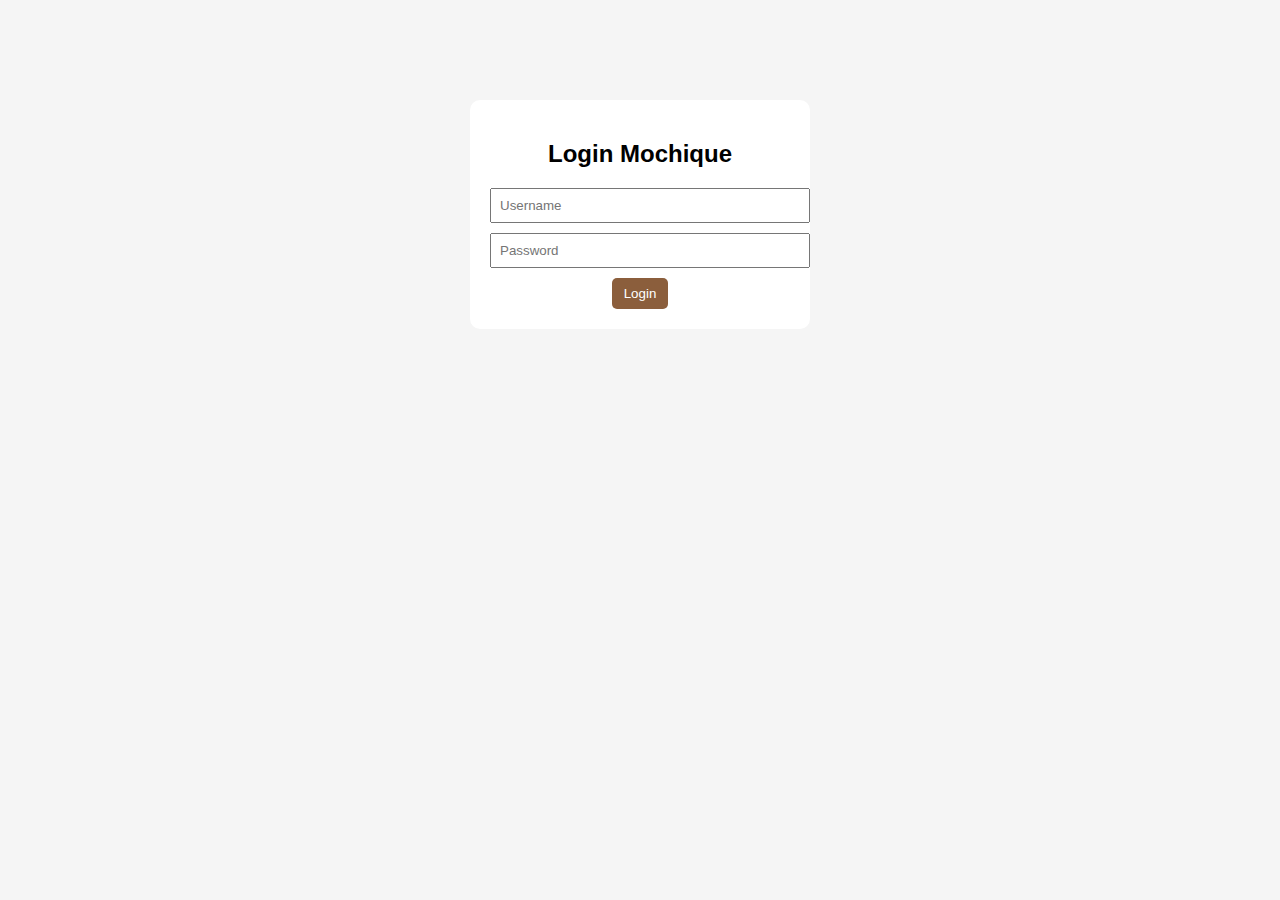
<file: index.html>
<!DOCTYPE html>
<html lang="id">
<head>
    <meta charset="UTF-8">
    <title>Login - Mochique</title>
    <link rel="stylesheet" href="style.css">
</head>
<body>

<div class="login-box">
    <h2>Login Mochique</h2>
    <input type="text" id="username" placeholder="Username">
    <input type="password" id="password" placeholder="Password">
    <button onclick="login()">Login</button>
</div>

<script src="script.js"></script>
</body>
</html>
</file>
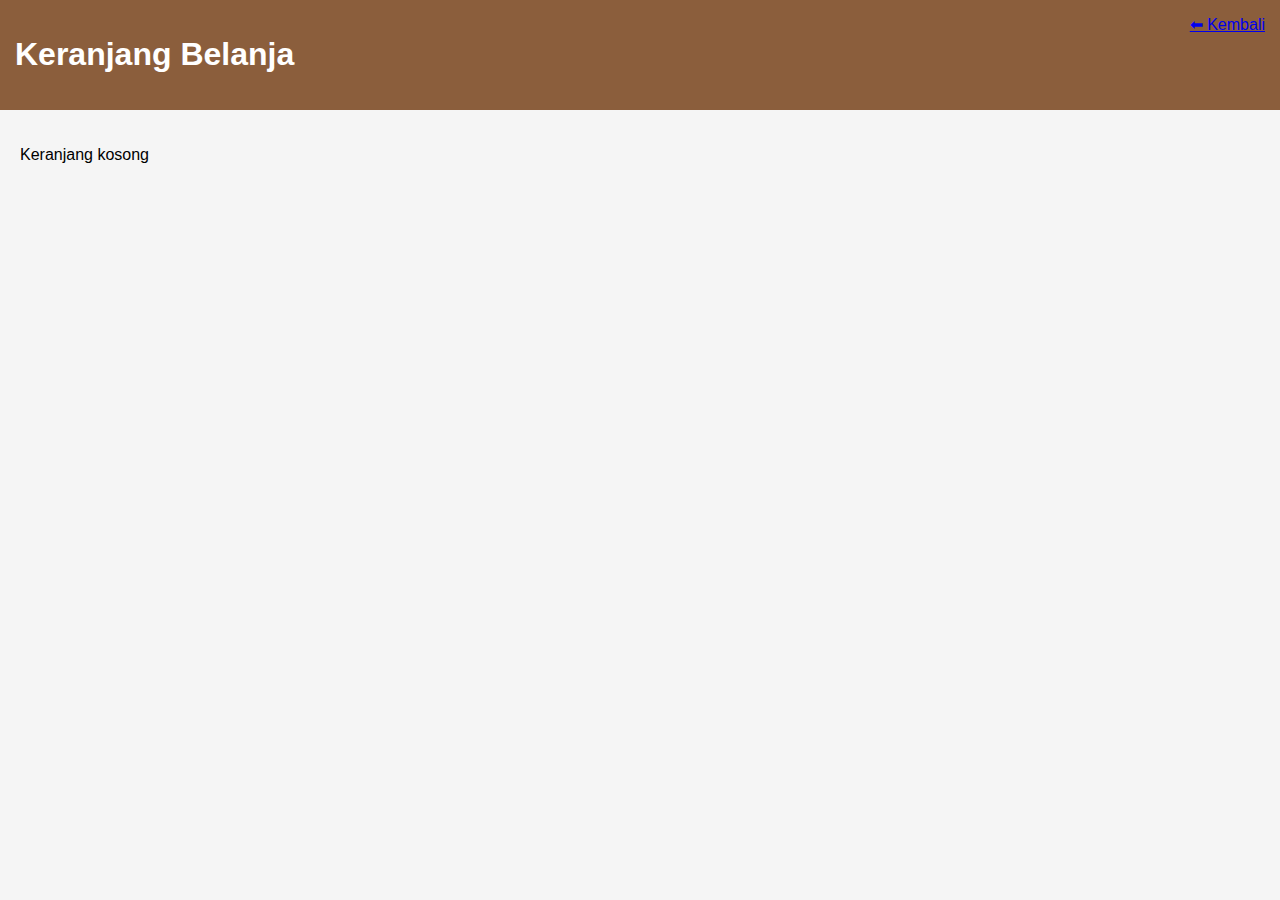
<file: cart.html>
<!DOCTYPE html>
<html lang="id">
<head>
    <meta charset="UTF-8">
    <title>Keranjang - Mochique</title>
    <link rel="stylesheet" href="style.css">
</head>
<body>

<header>
    <h1>Keranjang Belanja</h1>
    <a href="home.html">⬅ Kembali</a>
</header>

<div class="container" id="cartItems"></div>

<script src="script.js"></script>
</body>
</html>
</file>
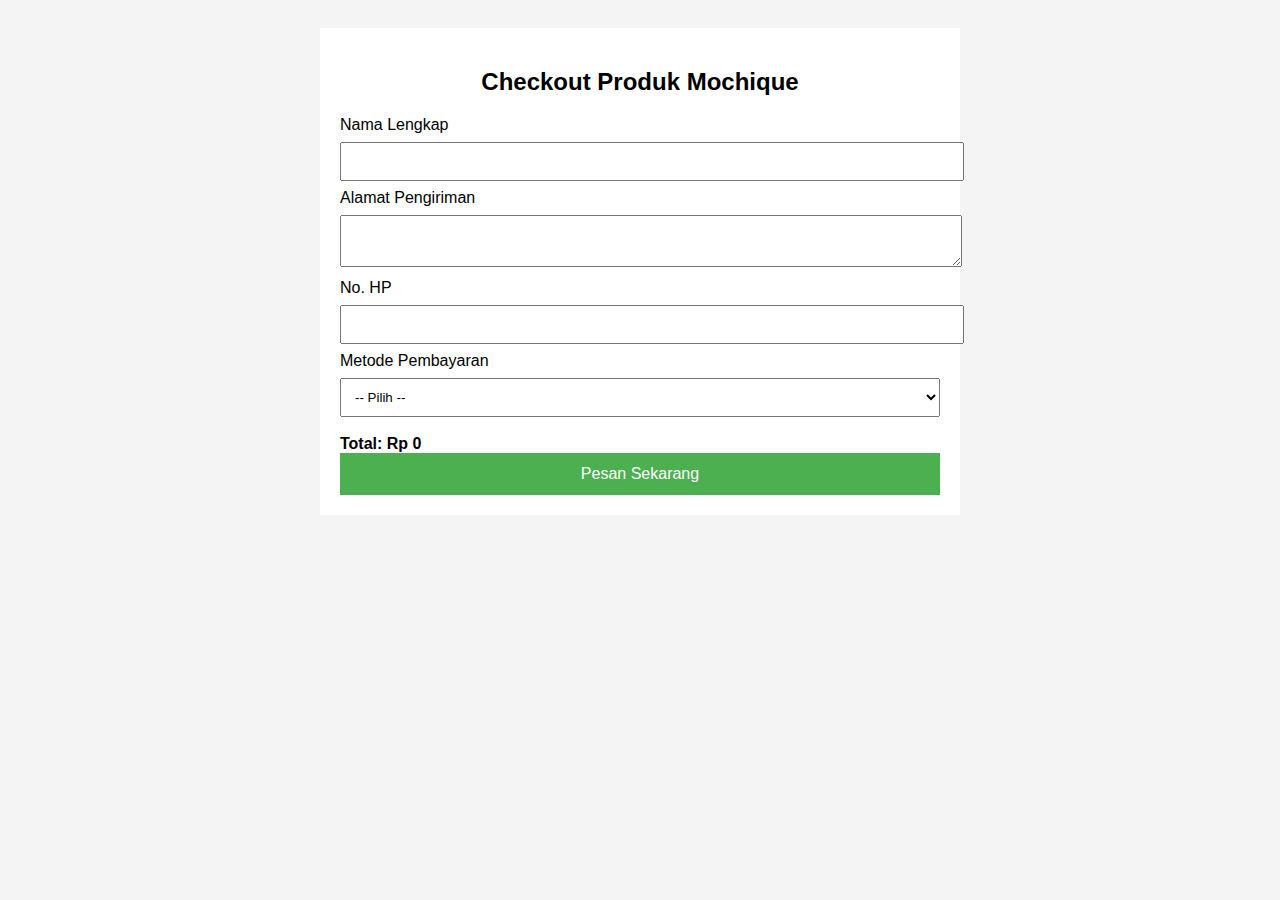
<file: checkout.html>
<!DOCTYPE html>
<html lang="id">
<head>
<meta charset="UTF-8">
<title>Checkout - Mochique</title>
<style>
body{
  font-family: Arial, sans-serif;
  background:#f4f4f4;
  padding:20px;
}
.checkout-container{
  max-width:600px;
  margin:auto;
  background:white;
  padding:20px;
}
h2{
  text-align:center;
}
input, textarea, select{
  width:100%;
  padding:10px;
  margin:8px 0;
}
button{
  background:#4CAF50;
  color:white;
  padding:12px;
  border:none;
  cursor:pointer;
  width:100%;
  font-size:16px;
}
button:hover{
  background:#45a049;
}
.total{
  font-weight:bold;
  margin-top:10px;
}
</style>
</head>

<body>

<div class="checkout-container">
  <h2>Checkout Produk Mochique</h2>

  <form onsubmit="submitOrder(event)">
    <label>Nama Lengkap</label>
    <input type="text" required>

    <label>Alamat Pengiriman</label>
    <textarea required></textarea>

    <label>No. HP</label>
    <input type="tel" required>

    <label>Metode Pembayaran</label>
    <select required>
      <option value="">-- Pilih --</option>
      <option>Transfer Bank</option>
      <option>COD</option>
      <option>E-Wallet</option>
    </select>

    <div class="total" id="totalHarga">
      Total: Rp 0
    </div>

    <button type="submit">Pesan Sekarang</button>
  </form>
</div>

<script>
let cart = JSON.parse(localStorage.getItem("cart")) || [];
let total = 0;

cart.forEach(item => {
  total += item.price;
});

document.getElementById("totalHarga").innerHTML =
  "Total: Rp " + total.toLocaleString("id-ID");

function submitOrder(e){
  e.preventDefault();
  alert("Pesanan berhasil! Terima kasih sudah membeli Mochique ❤️");
  localStorage.removeItem("cart");
  window.location.href = "index.html";
}
</script>

</body>
</html>
</file>
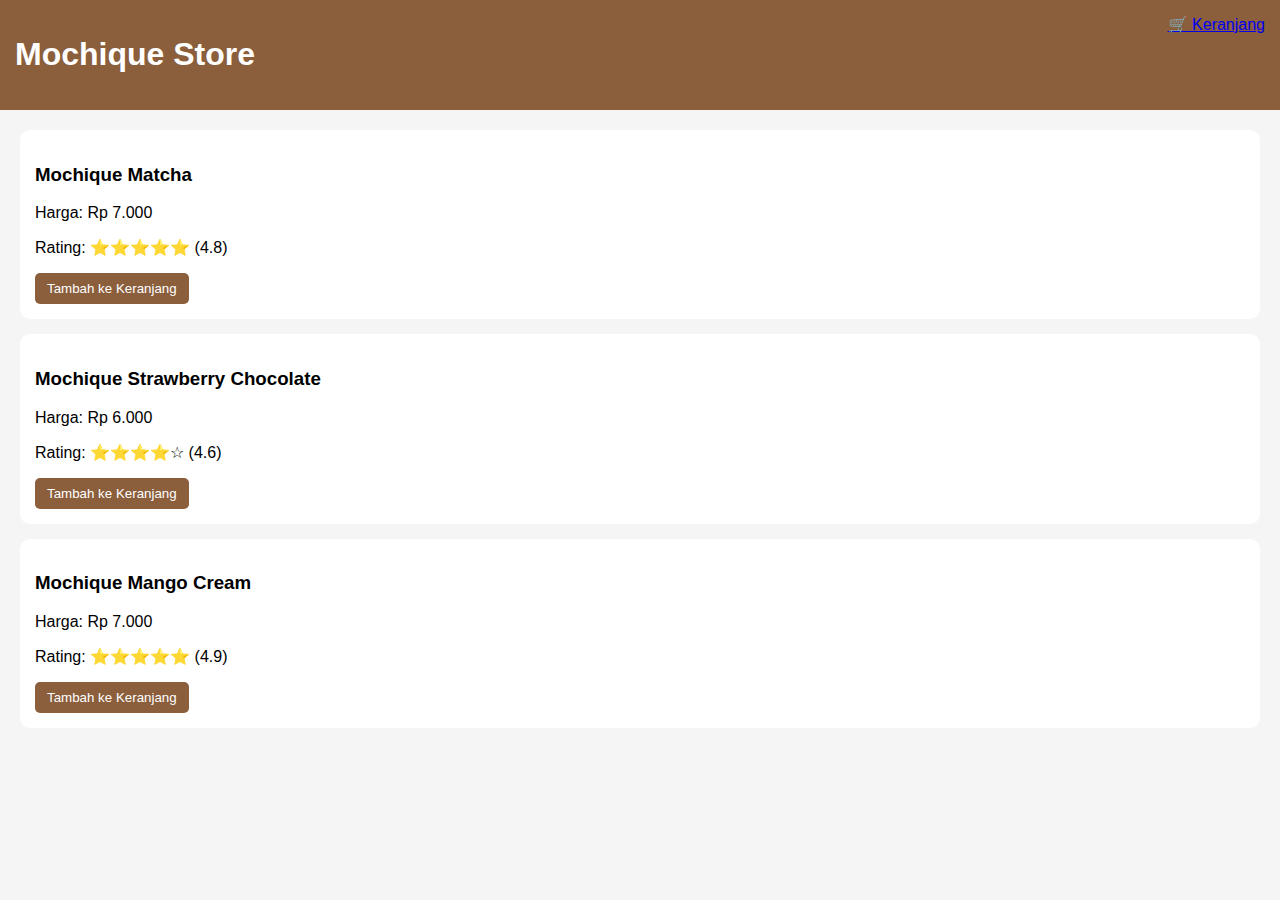
<file: home.html>
<!DOCTYPE html>
<html lang="id">
<head>
    <meta charset="UTF-8">
    <title>Beranda - Mochique</title>
    <link rel="stylesheet" href="style.css">
</head>
<body>

<header>
    <h1>Mochique Store</h1>
    <a href="cart.html" class="cart-link">🛒 Keranjang</a>
</header>

<div class="container">

    <div class="product">
        <h3>Mochique Matcha</h3>
        <p>Harga: Rp 7.000</p>
        <p>Rating: ⭐⭐⭐⭐⭐ (4.8)</p>
        <button onclick="addToCart('Mochique Matcha',18000)">Tambah ke Keranjang</button>
    </div>

    <div class="product">
        <h3>Mochique Strawberry Chocolate</h3>
        <p>Harga: Rp 6.000</p>
        <p>Rating: ⭐⭐⭐⭐☆ (4.6)</p>
        <button onclick="addToCart('Mochique Strawberry Chocolate',20000)">Tambah ke Keranjang</button>
    </div>

    <div class="product">
        <h3>Mochique Mango Cream</h3>
        <p>Harga: Rp 7.000</p>
        <p>Rating: ⭐⭐⭐⭐⭐ (4.9)</p>
        <button onclick="addToCart('Mochique Mango Cream',19000)">Tambah ke Keranjang</button>
    </div>

</div>

<script src="script.js"></script>
</body>
</html>
</file>
<file: style.css>
body {
    font-family: Arial, sans-serif;
    background: #f5f5f5;
    margin: 0;
}

header {
    background: #8B5E3C;
    color: white;
    padding: 15px;
    display: flex;
    justify-content: space-between;
}

.container {
    padding: 20px;
}

.product {
    background: white;
    padding: 15px;
    margin-bottom: 15px;
    border-radius: 10px;
}

button {
    background: #8B5E3C;
    color: white;
    border: none;
    padding: 8px 12px;
    cursor: pointer;
    border-radius: 5px;
}

.login-box {
    width: 300px;
    margin: 100px auto;
    background: white;
    padding: 20px;
    border-radius: 10px;
    text-align: center;
}

.login-box input {
    width: 100%;
    padding: 8px;
    margin-bottom: 10px;
}
</file>
